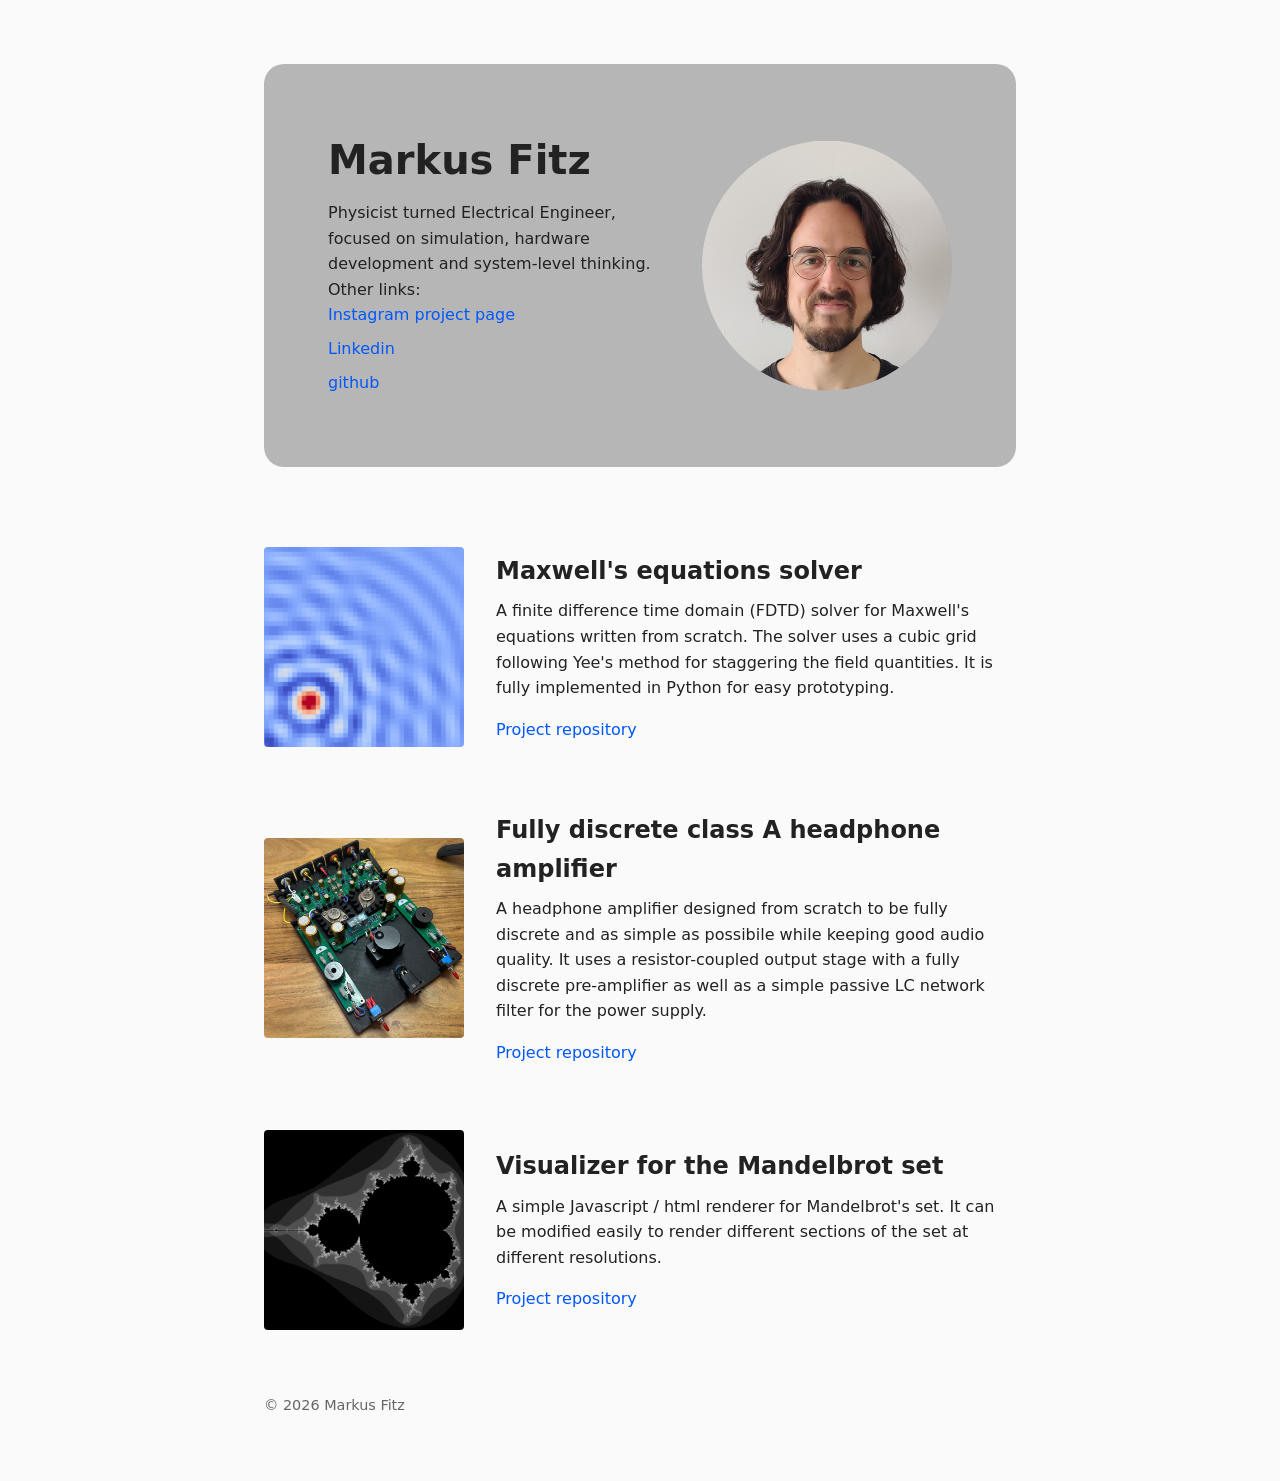
<file: index.html>
<!DOCTYPE html>
<html lang="en">
<head>
    <meta charset="UTF-8">
    <meta name="viewport" content="width=device-width, initial-scale=1.0">
    <title>Markus Fitz</title>
    <link rel="stylesheet" href="style.css">
</head>
<body>

<header class="hero">
    <img src="images/portrait.png" alt="Portrait">

    <div class="hero-text">
        <h1>Markus Fitz</h1>
        <p>
            Physicist turned Electrical Engineer, focused on simulation,
            hardware development and system-level thinking.
        </p>
        <div class="<hero-text">
            <span>Other links:</span>
            <ul>
                <li><a href="https://instagram.com/m.f.projects">Instagram project page</a></li>
                <li><a href="https://de.linkedin.com/in/markus-fitz-965031273">Linkedin</a></li>
                <li><a href="https://github.com/Markus-Fitz">github</a></li>
            </ul>
        </div>
    </div>
</header>

<main>
    <section class="project">
        <img src="images/fdtd_screenshot.png" alt="screenshot of FDTD simulation result">

        <div class="project-content">
            <h2>Maxwell's equations solver</h2>
            <p>
                A finite difference time domain (FDTD) solver for Maxwell's equations written from scratch.
                The solver uses a cubic grid following Yee's method for staggering the field quantities.
                It is fully implemented in Python for easy prototyping.
            </p>
            <a href="https://github.com/Markus-Fitz/FDTD_solver_python">Project repository</a>
        </div>
    </section>
    <section class="project">
        <img src="images/headphone_amplifier_picture.png" alt="picture of headphone amplifier">

        <div class="project-content">
            <h2>Fully discrete class A headphone amplifier</h2>
            <p>
                A headphone amplifier designed from scratch to be fully discrete and as simple as possibile while keeping good audio quality.
                It uses a resistor-coupled output stage with a fully discrete pre-amplifier as well as a simple passive LC network filter for the power supply.
            </p>
            <a href="https://github.com/Markus-Fitz/Class-A-headphone-amplifier">Project repository</a>
        </div>
    </section>
    <section class="project">
        <img src="images/mandelbrot_screenshot.png" alt="Mandelbrot Set">

        <div class="project-content">
            <h2>Visualizer for the Mandelbrot set</h2>
            <p>
                A simple Javascript / html renderer for Mandelbrot's set.
                It can be modified easily to render different sections of the set at different resolutions.
            </p>
            <a href="https://github.com/Markus-Fitz/mandelbrot-generator">Project repository</a>
        </div>
    </section>
</main>

<footer>
    <p>© 2026 Markus Fitz</p>
</footer>

</body>
</html>
</file>
<file: style.css>
/* Reset some default browser behavior */
* {
    margin: 0;
    padding: 0;
    box-sizing: border-box;
}

/* Base styling */
body {
    font-family: system-ui, sans-serif;
    line-height: 1.6;
    max-width: 800px;
    margin: 4rem auto;
    padding: 0 1.5rem;
    color: #222;
    background-color: #fafafa;
}

/* Header */
header {
    margin-bottom: 3rem;
}

h1 {
    font-size: 2.5rem;
    margin-bottom: 0.5rem;
}

h2 {
    margin-bottom: 1rem;
}

/* Links */
a {
    text-decoration: none;
    color: #0057ff;
}

a:hover {
    text-decoration: underline;
}

/* Lists */
ul {
    list-style: none;
}

li {
    margin-bottom: 0.5rem;
}

/* Hero section */
.hero {
    display: flex;
    flex-direction: row-reverse;
    align-items: center;
    gap: 2rem;
    margin-bottom: 5rem;

    background: #b6b6b6;
    padding: 4rem;
    border-radius: 20px;
}

.hero img {
    width: 250px;
    height: auto;   
    clip-path: circle();
}

.hero-text {
    flex: 1;
}

/* Project section */
.project {
    display: flex;
    align-items: center;
    gap: 2rem;
    margin-bottom: 4rem;
}

.project img {
    width: 200px;
    height: auto;
    border-radius: 4px;
}

.project-content {
    flex: 1;
}

.project h2 {
    margin-bottom: 0.5rem;
}

.project p {
    margin-bottom: 1rem;
}


/* media query */
@media (max-width: 768px) {

    .hero,
    .project {
        flex-direction: column;
        align-items: flex-start;
    }

    .hero img,
    .project img {
        width: 100%;
        max-width: 400px;
    }
}

/* Footer */
footer {
    margin-top: 4rem;
    font-size: 0.9rem;
    color: #666;
}
</file>
